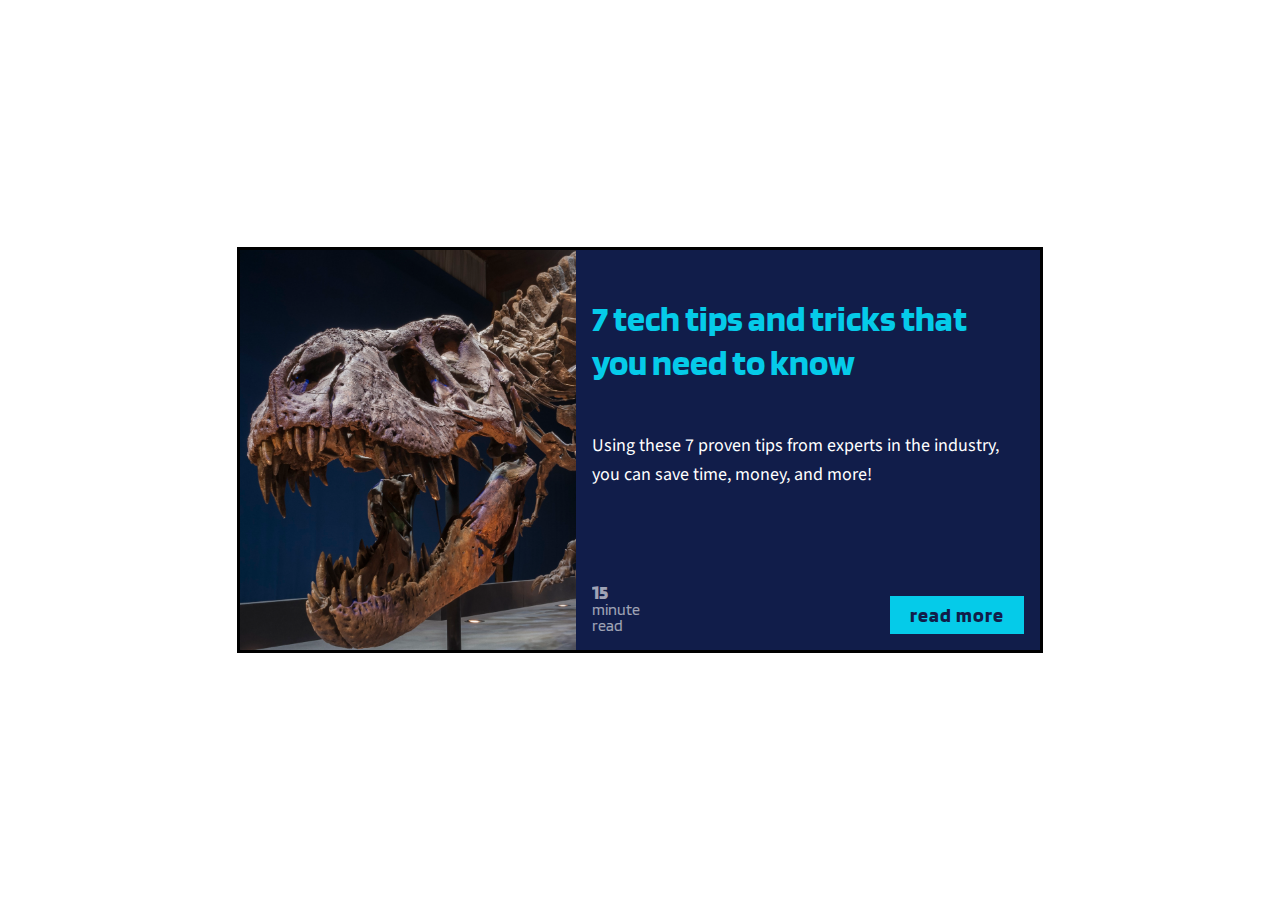
<file: index.html>
<html>
    <head>
        <title>Flexbox card</title>
        <link rel="stylesheet" href="style.css">
        <link href="https://fonts.googleapis.com/css?family=Blinker:400,700|Source+Sans+Pro&display=swap" rel="stylesheet">
    </head>
    <body>
        <div class = "card">
    
            <img class = "card-img" src = "trexBones.jpg" alt="trex bones">
    
            <div class = "card-content">
                
               
                <h2 class = "card-title">7 tech tips and tricks that you need to know</h1>
                <p class = "card-body">Using these 7 proven tips from experts in the industry, you can save time, money, and more!</p>
              
                
                <div class = "card-footer">
                    <p class = "card-read-time"><span>15</span> minute <br> read</p>
                    <a href = "#" class = "card-btn">read more</a>
                </div>
            </div>
            
        </div>
            
        
    </body>
</html>
</file>
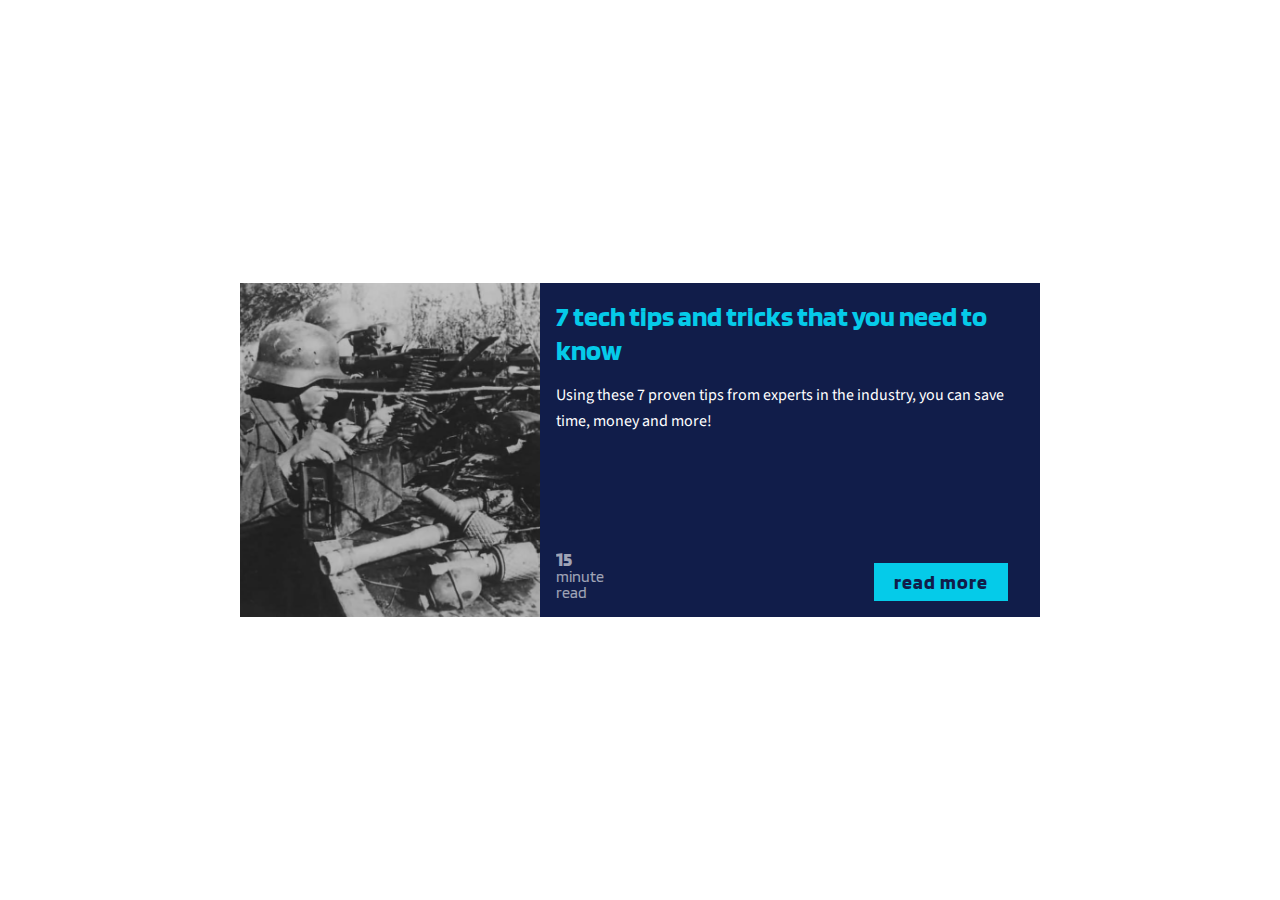
<file: gridPopup.html>
<html>
    <head>
        <title>Flexbox card</title>
        <link href="https://fonts.googleapis.com/css?family=Blinker:400,700|Source+Sans+Pro&display=swap" rel="stylesheet">
        <link rel="stylesheet" href="gridPopup.css">
    </head>
    <body>
        <div class="card">
            <img class="card-img" src="machineGunner.jpg" alt="an iphone on a macbook with dramatic lighting">
                <h2 class="card-title">7 tech tips and tricks that you need to know</h2>
                <p class="card-body">Using these 7 proven tips from experts in the industry, you can save time, money and more!</p>
                
                <p class="card-read-time"><span>15</span> minute<br>read</p>
                <a href="#" class="card-btn">read more</a>
        </div>
    </body>
</html>
</file>
<file: style.css>
body{
    min-height: 100vh;
    display:flex;
    justify-content: center;
    align-items: center;
    margin: 0;
}

.card{
    /*card div is 90% of the width of the viewport, not doing much here since
    our width is maxed out at 800px....*/
    width: 90%;
    margin: 0 auto;
    /*maximum width the main container will go*/
    max-width: 800px;
    background: #111d4a;
    color: #fff;
    display:flex;
    flex-direction: column;
    border:solid black;
}

.card-img{
    /*makes image always in proportion*/
    object-fit: cover;
    flex-basis: 500px;
    background:yellow;
    min-width:0;
    min-height:0;

    object-position: 25% 75%;
}

.card-content{
    padding:1em;
}
/*Topography*/

.card-title,
.card-read-time,
.card-btn{
    font-family: 'Blinker', sans-serif;
}

.card-title{
    color: #05cbe9;
    font-size: 1.75rem;
}

.card-body{
    font-size: 1.5rem;
    font-family: 'Source Sans Pro', sans-serif;
    line-height: 1.6;
}

.card-footer{
    display:flex;
    justify-content: space-between;
    align-items:flex-end;
    margin-top: 3em;
}

.card-btn{
    font-size: 1.25rem;
    background: #05cbe9;
    color: #111d4a;
    text-decoration:none;
    font-weight: 700;
    padding: .35em 1em;
    letter-spacing: 1px;
}

.card-read-time{
    margin: 0;
    opacity: .6;
    line-height: 1;
}

.card-read-time span{
    font-weight: 700;
    /*forces new line*/
    display:block;
    /*1.25 times bigger than the font size set on the whole container */
    font-size: 1.25em;

}

/*remember order of the media query matters !!!*/

@media(min-width: 600px){
    .card{
        /*above 600px go to flex row*/
        flex-direction: row;
    }

    .card-img{
        /*actual height of image above 600px screen size*/
        height:400px;
        object-position: 25% 75%;
    }


    .card-content{
        display:flex;
        flex-direction: column;
    }

    .card-title{
        font-size:2.25rem;
    }

    .card-body{
        font-size: 1.125rem;
        max-width:500px;
    }

    .card-footer{
        margin-top:auto;
    }
}
</file>
<file: gridPopup.css>
body {
    margin: 0;
    /*we can center the whole card by using flex on the body */
    min-height: 100vh;
    display: flex;
    /*how browser distributes space between and around elements on the main axis,
        we could have also used space around here due to only 1 item
    */
    justify-content: center;
    /*sets align self property on all children of this container, alignment for elements on the cross axix*/
    align-items: center;
}

.card {
    display: grid;
    width: 90%;
    max-width: 800px;
    background: #111d4a;
    color: #fff;
    grid-template: 400px 1em auto auto 100px 1em / 1em auto auto 1em;
    /*
            grid-template-rows: 400px 1em auto auto 100px 1em;
            grid-template-columns: 1em auto auto 1em;
            grid-template-areas: none;

    */

    /*row gap and column gap value*/                                              
    gap: 0 1em;
    
}

.card-img {
    object-fit: cover;
    grid-column: 1 / -1;
    width: 100%;
    height: 100%;
}

.card-title,
.card-read-time,
.card-btn {
    font-family: 'Blinker', sans-serif;
}

.card-title {
    color: #05cbe9;
    font-size: 1.75rem;
    margin: 0;
    grid-column: 2 / -2;
    grid-row: 3;
}

.card-body {
    font-size: 1rem;
    font-family: 'Source Sans Pro', sans-serif;
    line-height: 1.6;
    grid-column: 2 / -2;
    grid-row: 4;
}

.card-btn {
    font-size: 1.25rem;
    background: #05cbe9;
    color: #111d4a;
    text-decoration: none;
    font-weight: 700;
    padding: .35em 1em;
    letter-spacing: 1px;
    align-self: end;
    justify-self: end;
    grid-row: 5;
    grid-column: 3;
}

.card-read-time {
    margin: 0;
    opacity: .6;
    line-height: 1;
    align-self: end;
    grid-row: 5;
    grid-column: 2;
}

.card-read-time span {
    font-weight: 700;
    display: block;
    font-size: 1.25em;
}

@media (min-width: 600px){
    .card{
        grid-template: 1em auto auto 150px 1em / 300px auto auto 1em;
        /*3 columns and 3 rows*/
    }

    .card-img{
        object-position: 25% 75%;
    }

    .card-img{
        grid-row: 1/-1;
        grid-column: 1/2;
    }

    .card-title{
        grid-row: 2;
        grid-column: 2/-1;
    }

    .card-body{
        grid-row: 3;
        grid-column: 2/-2;
    }

    .card-read-time{
        grid-row: 4;
        grid-column: 2;
    }

    .card-btn{
        grid-row: 4;
    }
}
</file>
